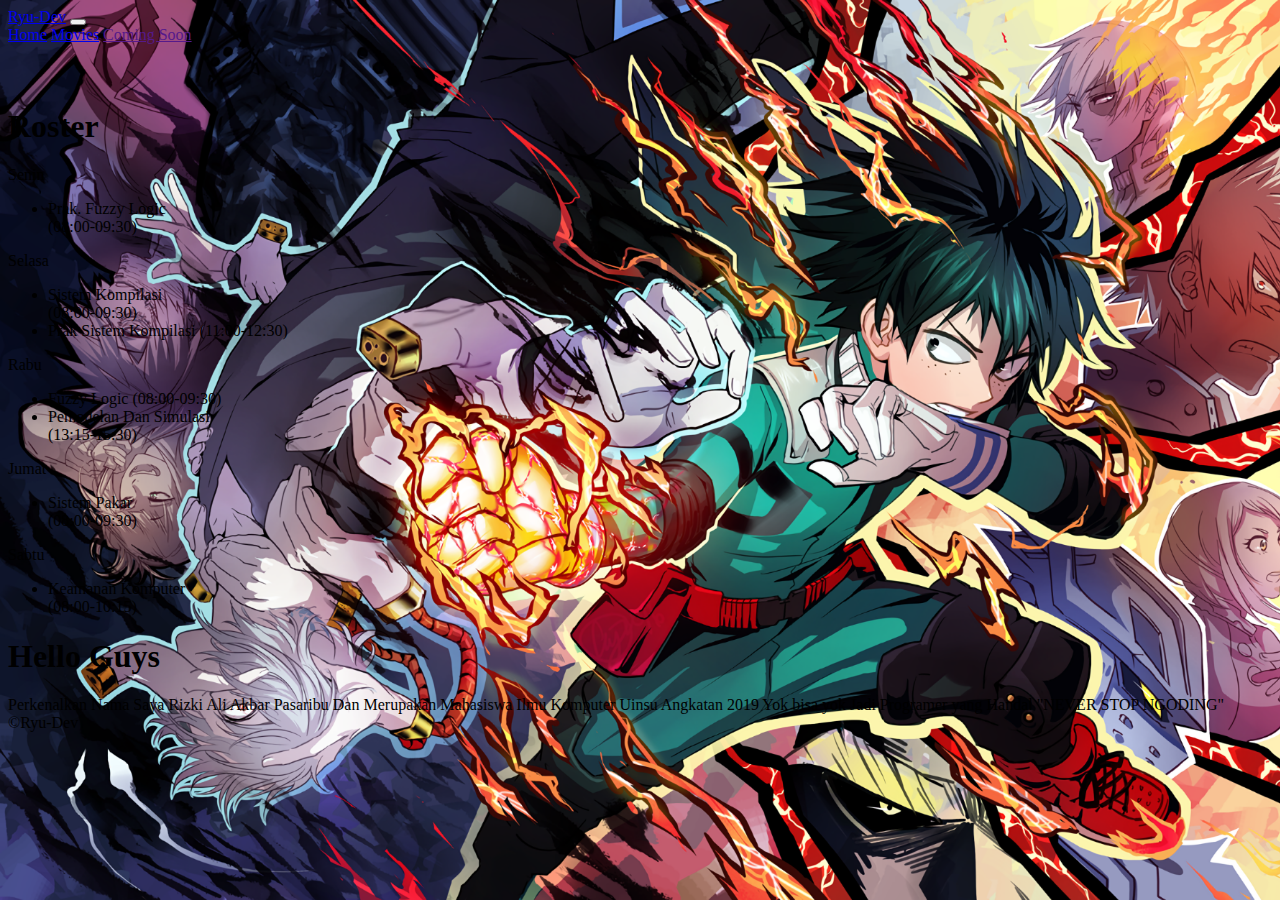
<file: index.html>
<!DOCTYPE html>
<html lang="en">
	<head>
		<!-- Required meta tags -->
		<meta charset="utf-8" />
		<meta
			name="viewport"
			content="width=device-width, initial-scale=1, shrink-to-fit=no"
		/>

		<!-- Bootstrap CSS -->
		<link
			rel="stylesheet"
			href="https://cdn.jsdelivr.net/npm/bootstrap@4.6.0/dist/css/bootstrap.min.css"
			integrity="sha384-B0vP5xmATw1+K9KRQjQERJvTumQW0nPEzvF6L/Z6nronJ3oUOFUFpCjEUQouq2+l"
			crossorigin="anonymous"
		/>
		<link rel="stylesheet" href="Source/css/style.css" />

		<title>Home</title>
	</head>

	<body>
		<nav class="navbar navbar-expand-lg navbar-dark bg-dark">
			<div class="container">
				<a class="navbar-brand" href="index.html">Ryu-Dev</a>
				<button
					class="navbar-toggler"
					type="button"
					data-toggle="collapse"
					data-target="#navbarNavAltMarkup"
					aria-controls="navbarNavAltMarkup"
					aria-expanded="false"
					aria-label="Toggle navigation"
				>
					<span class="navbar-toggler-icon"></span>
				</button>
				<div class="collapse navbar-collapse" id="navbarNavAltMarkup">
					<div class="navbar-nav">
						<a class="nav-link" href="index.html">Home</a>
						<a class="nav-link" href="Movie.html">Movies</a>
						<a class="nav-link" href="">Coming Soon</a>
					</div>
				</div>
			</div>
		</nav>

		<div class="container">
			<div class="row">
				<div class="col d-flex justify-content-center">
					<h1
						style="width: 20rem; margin-top: 4rem"
						class="rounded bg-light text-center text-dark font-weight-bold"
					>
						Roster
					</h1>
				</div>
			</div>

			<div
				class="row row-cols-1 row-cols-md-3 mt-5 d-flex justify-content-center"
			>
				<div class="col-md-4 d-flex justify-content-center">
					<div class="card text-white bg-danger mb-3" style="width: 80%">
						<div class="card-header">Senin</div>
						<div class="card-body">
							<ul class="card-text">
								<li>Prak. Fuzzy Logic <br />(08:00-09:30)</li>
							</ul>
						</div>
					</div>
				</div>

				<div class="col-md-4 d-flex justify-content-center">
					<div class="card text-white bg-secondary mb-3" style="width: 80%">
						<div class="card-header">Selasa</div>
						<div class="card-body">
							<ul class="card-text">
								<li>
									Sistem Kompilasi <br />
									(08:00-09:30)
								</li>
								<li>Prak Sistem Kompilasi (11:00-12:30)</li>
							</ul>
						</div>
					</div>
				</div>

				<div class="col-md-4 d-flex justify-content-center">
					<div class="card text-white bg-dark mb-3" style="width: 80%">
						<div class="card-header">Rabu</div>
						<div class="card-body">
							<ul class="card-text">
								<li>Fuzzy Logic (08:00-09:30)</li>
								<li>
									Pemodelan Dan Simulasi <br />
									(13:15-15:30)
								</li>
							</ul>
						</div>
					</div>
				</div>

				<div class="col-md-4 d-flex justify-content-center">
					<div class="card text-white bg-info mb-3" style="width: 80%">
						<div class="card-header">Jumat</div>
						<div class="card-body">
							<ul class="card-text">
								<li>
									Sistem Pakar <br />
									(08:00-09:30)
								</li>
							</ul>
						</div>
					</div>
				</div>

				<div class="col-md-4 d-flex justify-content-center">
					<div class="card text-white bg-success mb-3" style="width: 80%">
						<div class="card-header">Sabtu</div>
						<div class="card-body">
							<ul class="card-text">
								<li>
									Keamanan Komputer <br />
									(08:00-10:15)
								</li>
							</ul>
						</div>
					</div>
				</div>
			</div>
		</div>

		<div class="container">
			<div class="jumbotron bg-dark text-white">
				<h1 class="display-4 text-center">Hello Guys</h1>
				<p class="lead text-center">
					Perkenalkan Nama Saya Rizki Ali Akbar Pasaribu Dan Merupakan Mahasiswa
					Ilmu Komputer Uinsu Angkatan 2019 Yok bisa yok Jadi Programer yang
					Handal "NEVER STOP NGODING"
					<br />
					&copy;Ryu-Dev
				</p>
			</div>
		</div>

		<script
			src="https://code.jquery.com/jquery-3.5.1.slim.min.js"
			integrity="sha384-DfXdz2htPH0lsSSs5nCTpuj/zy4C+OGpamoFVy38MVBnE+IbbVYUew+OrCXaRkfj"
			crossorigin="anonymous"
		></script>
		<script
			src="https://cdn.jsdelivr.net/npm/bootstrap@4.6.0/dist/js/bootstrap.bundle.min.js"
			integrity="sha384-Piv4xVNRyMGpqkS2by6br4gNJ7DXjqk09RmUpJ8jgGtD7zP9yug3goQfGII0yAns"
			crossorigin="anonymous"
		></script>
	</body>
</html>
</file>
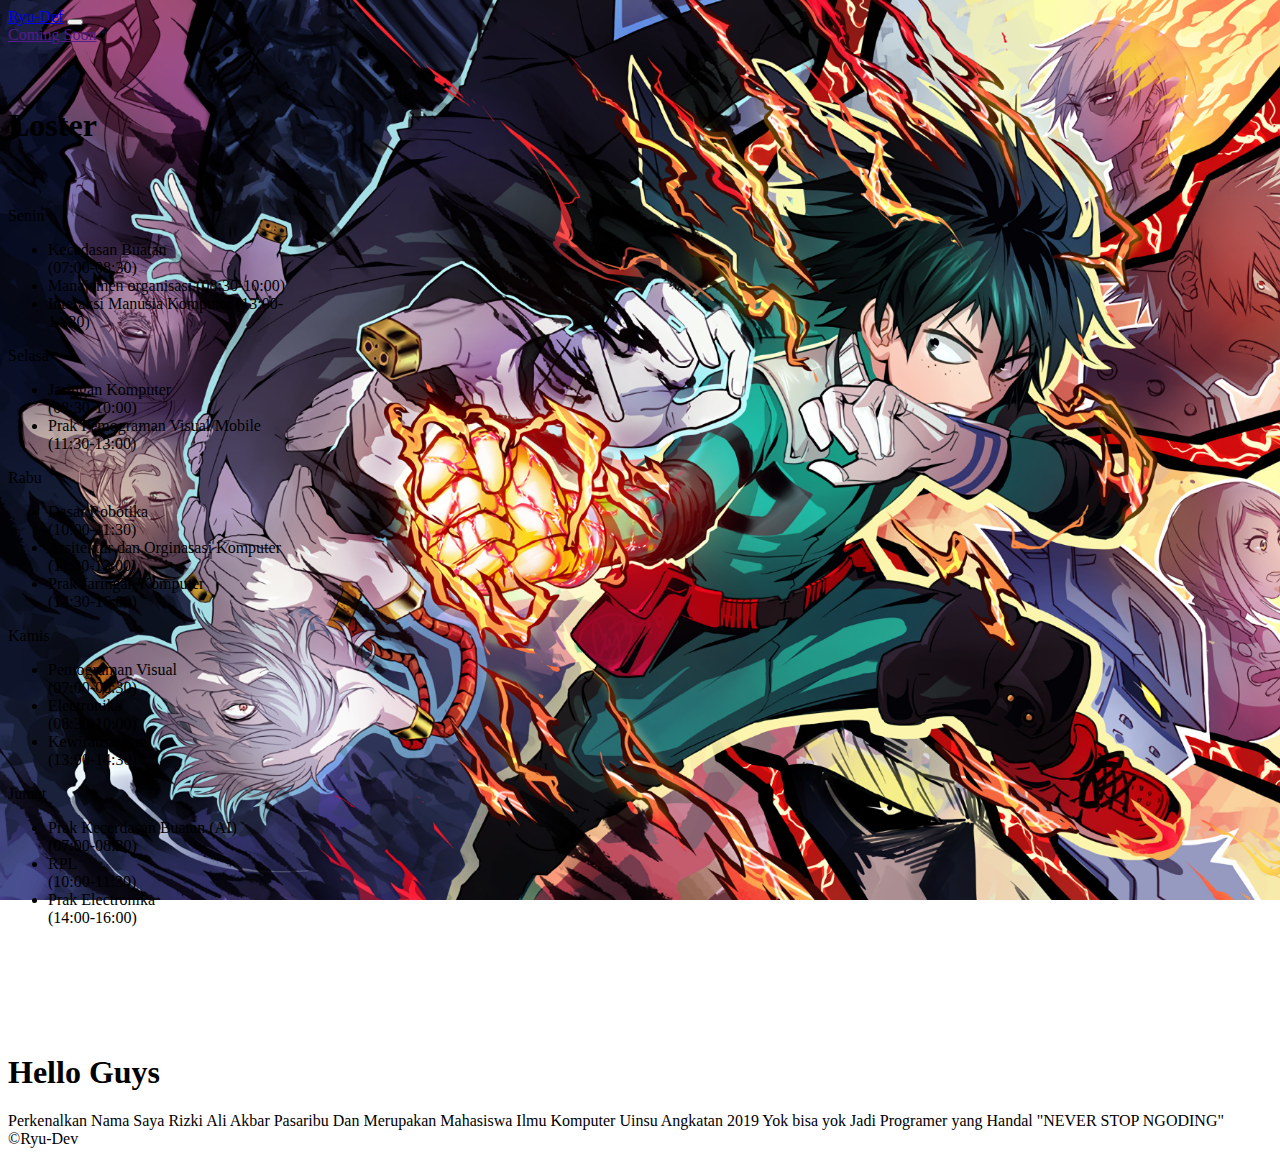
<file: Html/index.html>
<!doctype html>
<html lang="en">
<head>
    <!-- Required meta tags -->
    <meta charset="utf-8">
    <meta name="viewport" content="width=device-width, initial-scale=1, shrink-to-fit=no">

    <!-- Bootstrap CSS -->
    <link rel="stylesheet" href="https://cdn.jsdelivr.net/npm/bootstrap@4.6.0/dist/css/bootstrap.min.css" integrity="sha384-B0vP5xmATw1+K9KRQjQERJvTumQW0nPEzvF6L/Z6nronJ3oUOFUFpCjEUQouq2+l" crossorigin="anonymous">
    <link rel="stylesheet" href="../Source/css/style.css">
    
    <title>Home</title>
</head>

<body>
    <nav class="navbar navbar-expand-lg navbar-dark bg-dark">
        <div class="container">
            <a class="navbar-brand" href="index.html">Ryu-Def</a>
            <button class="navbar-toggler" type="button" data-toggle="collapse" data-target="#navbarNavAltMarkup" aria-controls="navbarNavAltMarkup" aria-expanded="false" aria-label="Toggle navigation">
                <span class="navbar-toggler-icon"></span>
            </button>
            <div class="collapse navbar-collapse" id="navbarNavAltMarkup">
                <div class="navbar-nav">
                    <a class="nav-link" href="">Coming Soon</a>
                </div>
            </div>
        </div>
    </nav>

    <div class="container">
        <div class="row">
            <div class="col d-flex justify-content-center">
                    <h1 style="width: 30%; margin-top: 5%" class="rounded bg-light text-center text-dark font-weight-bold" style="margin-top:10%">Loster</h1>
            </div>
        </div>
        <div class="row" style="margin-top:5%">
            <div class="col-md-4 d-flex justify-content-center">
                <div class="card text-white bg-danger mb-3" style="max-width: 18rem;">
                    <div class="card-header">Senin</div>
                    <div class="card-body">
                        <ul class="card-text">
                            <li>Kecedasan Buatan <br> (07:00-08:30)</li>
                            <li>Manajemen organisasi (08:30-10:00)</li>
                            <li>Interaksi Manusia Komputer (13:00-14:30)</li>
                        </ul>
                    </div>
                </div>
            </div>
            
            <div class="col-md-4 d-flex justify-content-center">
                <div class="card text-white bg-secondary mb-3" style="max-width: 18rem;">
                    <div class="card-header">Selasa</div>
                    <div class="card-body">
                        <ul class="card-text">
                            <li>Jaringan Komputer <br> (08:30-10:00)</li>
                            <li>Prak Pemograman Visual/Mobile <br> (11:30-13:00)</li>
                        </ul>
                    </div>
                </div>
            </div>
            
            <div class="col-md-4 d-flex justify-content-center">
                <div class="card text-white bg-dark mb-3" style="max-width: 18rem;">
                    <div class="card-header">Rabu</div>
                    <div class="card-body">
                        <ul class="card-text">
                            <li>Dasar Robotika <br> (10:00-11:30)</li>
                            <li>Arsitektur dan Orginasasi Komputer <br> (11:30-13:00)</li>
                            <li>Prak Jaringan Komputer <br> (14:30-16:00)</li>
                        </ul>
                    </div>
                </div>
            </div>
        </div>
        <div class="row mt-5">
            <div class="col-md-6 d-flex justify-content-center">
                <div class="card text-dark bg-light mb-3" style="width: 18rem;">
                    <div class="card-header">Kamis</div>
                    <div class="card-body">
                        <ul class="card-text">
                            <li>Pemograman Visual <br> (07:00-08:30)</li>
                            <li>Electronika <br> (08:30-10:00)</li>
                            <li>Kewirausahaan <br> (13:00-14:30)</li>
                        </ul>
                    </div>
                </div>
            </div>
            
            <div class="col-md-6 d-flex justify-content-center">
                <div class="card text-white bg-info mb-3" style="max-width: 18rem;">
                    <div class="card-header">Jumat</div>
                    <div class="card-body">
                        <ul class="card-text">
                            <li>Prak Kecerdasan Buatan (AI) <br> (07:00-08:30)</li>
                            <li>RPL <br> (10:00-11:30)</li>
                            <li>Prak Electronika <br> (14:00-16:00)</li>
                        </ul>
                    </div>
                </div>
            </div>
        </div>
    </div>
    
    <div class="container" style="margin-top: 10%">
        <div class="jumbotron bg-dark text-white">
            <h1 class="display-4 text-center">Hello Guys</h1>
            <p class="lead text-center">
                Perkenalkan Nama Saya Rizki Ali Akbar Pasaribu Dan Merupakan Mahasiswa Ilmu Komputer Uinsu Angkatan 2019
                Yok bisa yok Jadi Programer yang Handal "NEVER STOP NGODING"
                <br>
                &copy;Ryu-Dev
            </p>
        </div>
    </div>

    <script src="https://code.jquery.com/jquery-3.5.1.slim.min.js" integrity="sha384-DfXdz2htPH0lsSSs5nCTpuj/zy4C+OGpamoFVy38MVBnE+IbbVYUew+OrCXaRkfj" crossorigin="anonymous"></script>
    <script src="https://cdn.jsdelivr.net/npm/bootstrap@4.6.0/dist/js/bootstrap.bundle.min.js" integrity="sha384-Piv4xVNRyMGpqkS2by6br4gNJ7DXjqk09RmUpJ8jgGtD7zP9yug3goQfGII0yAns" crossorigin="anonymous"></script>
</body>
</html>
</file>
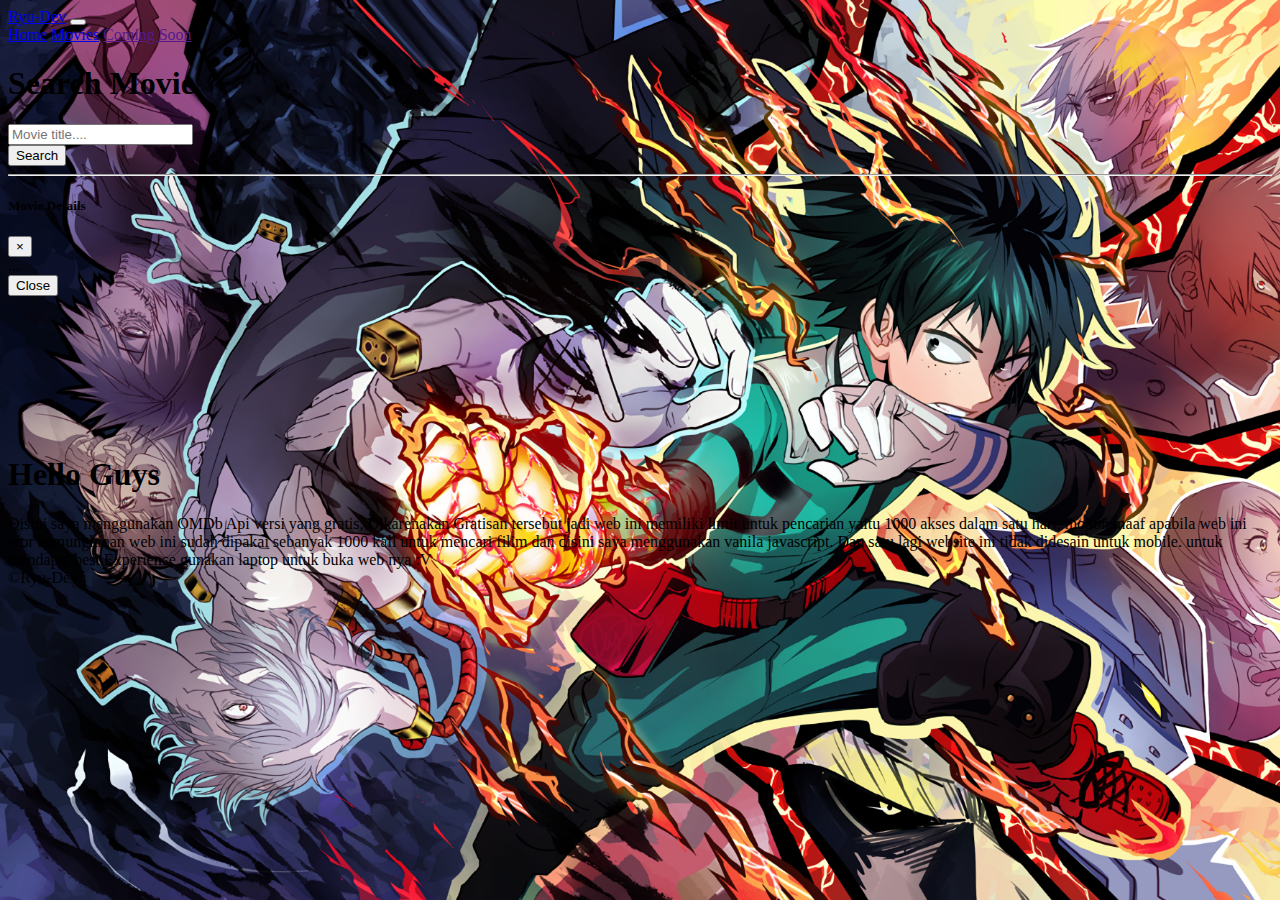
<file: Movie.html>
<!doctype html>
<html lang="en">
<head>
    <!-- Required meta tags -->
    <meta charset="utf-8">
    <meta name="viewport" content="width=device-width, initial-scale=1, shrink-to-fit=no">

    <!-- Bootstrap CSS -->
    <link rel="stylesheet" href="https://cdn.jsdelivr.net/npm/bootstrap@4.6.0/dist/css/bootstrap.min.css" integrity="sha384-B0vP5xmATw1+K9KRQjQERJvTumQW0nPEzvF6L/Z6nronJ3oUOFUFpCjEUQouq2+l" crossorigin="anonymous">
    <link rel="stylesheet" href="Source/css/style.css">
    
    <title>Movie</title>
</head>

<body>
    <nav class="navbar navbar-expand-lg navbar-dark bg-dark">
        <div class="container">
            <a class="navbar-brand" href="index.html">Ryu-Dev</a>
            <button class="navbar-toggler" type="button" data-toggle="collapse" data-target="#navbarNavAltMarkup" aria-controls="navbarNavAltMarkup" aria-expanded="false" aria-label="Toggle navigation">
                <span class="navbar-toggler-icon"></span>
            </button>
            <div class="collapse navbar-collapse" id="navbarNavAltMarkup">
                <div class="navbar-nav">
                    <a class="nav-link" href="index.html">Home</a>
                    <a class="nav-link" href="Movie.html">Movies</a>
                    <a class="nav-link" href="">Coming Soon</a>
                </div>
            </div>
        </div>
    </nav>

    <div class="container">
        <div class="row mt-3 justify-content-center">
            <div class="col-md-8">
                <h1 class="text-center text-white font-weight-bold">Search Movie</h1>
                <div class="input-group mb-3">
                    <input id="search-input" type="text" class="form-control" placeholder="Movie title....">
                    <div class="input-group-append">
                        <button class="btn btn-dark" type="button" id="search-button">Search</button>
                    </div>
                </div>
            </div>
        </div>

        <hr>
        
        <div class="row row-cols-1 row-cols-md-3" id="movie-list">
                
        </div>
    </div>
    
    <!-- Modal -->
    <div class="modal fade" id="exampleModal" tabindex="-1" aria-labelledby="exampleModalLabel" aria-hidden="true">
        <div class="modal-dialog modal-lg">
        <div class="modal-content">
            <div class="modal-header">
            <h5 class="modal-title" id="exampleModalLabel">Movie Details</h5>
            <button type="button" class="close" data-dismiss="modal" aria-label="Close">
                <span aria-hidden="true">&times;</span>
            </button>
            </div>
            <div class="modal-body">
            ...
            </div>
            <div class="modal-footer">
            <button type="button" class="btn btn-secondary" data-dismiss="modal">Close</button>
            </div>
        </div>
        </div>
    </div>

    <div class="container" style="margin-top: 10rem">
        <div class="jumbotron bg-dark text-white">
            <h1 class="display-4 text-center">Hello Guys</h1>
            <p class="lead text-center">
                Disini saya menggunakan OMDb Api versi yang gratis, Dikarenakan Gratisan tersebut
                jadi web ini memiliki limit untuk pencarian yaitu 1000 akses dalam satu hari, mohon maaf
                apabila web ini eror kemungkinan web ini sudah dipakai sebanyak 1000 kali untuk mencari filim
                dan disini saya menggunakan vanila javascript. Dan satu lagi website ini tidak didesain
                untuk mobile. untuk mendapat best Experience gunakan laptop untuk buka web nya :V
                <br>
                &copy;Ryu-Dev
            </p>
        </div>
    </div>
    <script src="https://code.jquery.com/jquery-3.5.1.slim.min.js" integrity="sha384-DfXdz2htPH0lsSSs5nCTpuj/zy4C+OGpamoFVy38MVBnE+IbbVYUew+OrCXaRkfj" crossorigin="anonymous"></script>
    <script src="https://cdn.jsdelivr.net/npm/bootstrap@4.6.0/dist/js/bootstrap.bundle.min.js" integrity="sha384-Piv4xVNRyMGpqkS2by6br4gNJ7DXjqk09RmUpJ8jgGtD7zP9yug3goQfGII0yAns" crossorigin="anonymous"></script>
    <script src="Source/js/ApiWithFetch.js"></script>
</body>
</html>
</file>
<file: Source/css/style.css>
body{
    background-image:url('../gambar/background.png'); 
    background-repeat: no-repeat; 
    background-attachment: fixed;
    background-size: cover;
}
</file>
